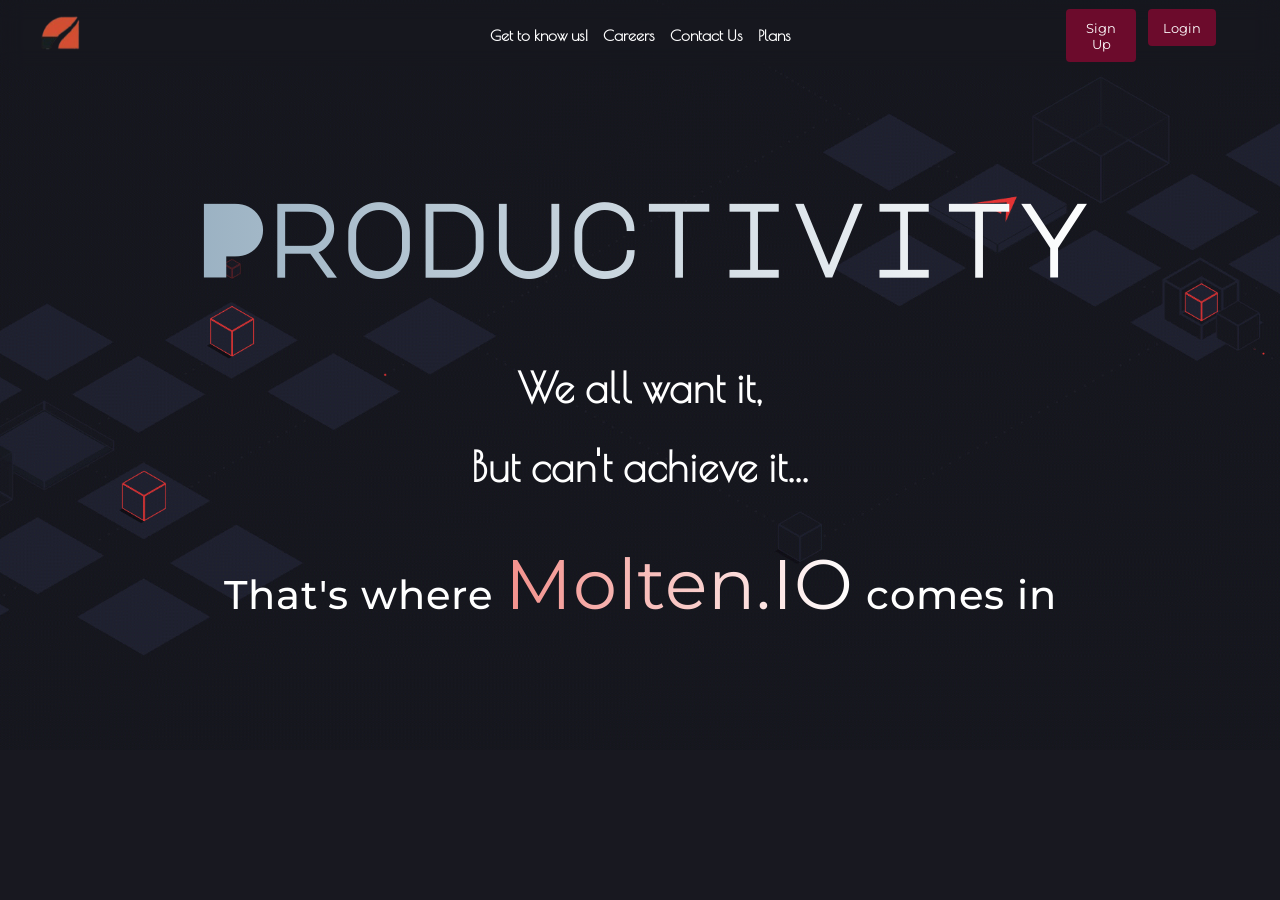
<file: index.html>
<!doctype html>
<html lang="en">
  <head>
    <meta charset="UTF-8" />
    <meta name="viewport" content="width=device-width, initial-scale=1.0" />
    <title>Hey there! | Molten.IO</title>
    <link rel="icon" type="image/x-icon" href="favicon.png" />
    <link rel="stylesheet" href="styles/general.css" />
    <link rel="stylesheet" href="styles/header.css" />
    <link rel="stylesheet" href="styles/welcome_page.css" />
    <link rel="preconnect" href="https://fonts.googleapis.com" />
    <link rel="preconnect" href="https://fonts.gstatic.com" crossorigin />
    <link
      href="https://fonts.googleapis.com/css2?family=Major+Mono+Display&family=Poiret+One&display=swap"
      rel="stylesheet"
    />
    <link
      href="https://fonts.googleapis.com/css2?family=Montserrat:ital,wght@0,100..900;1,100..900&display=swap"
      rel="stylesheet"
    />
  </head>
  <body>
    <div id="header"></div>

    <main>
      <section class="welcome_section">
        <img class="bg" src="elements/join_bg.gif" />
        <h1 class="label"><strong>Productivity</strong></h1>
        <h2>We all want it,</h2>
        <h2>But can't achieve it...</h2>
        <h1 class="label2">That's where <b>Molten.IO</b> comes in</h1>
      </section>

      <section>
        <div class=""></div>
      </section>

      <section class="advice_section1">
        <img class="decoration1" src="elements/decoration1.gif" />
        <div class="text">
          <h1>Up your life with us</h1>
          <h2>What do you say we...<br /><b>Grab a good book?</b></h2>
        </div>
      </section>

      <section class="join_section">
        <img class="join_bg" src="elements/join_bg.gif" />
        <h1>That enough to convince you?</h1>
        <h2>Start today with Molten.IO to boost your</h2>
        <h2><b>Productivity</b> & <strong>Imagination</strong></h2>

        <a href="pages/plans.html"><button>Start today!</button></a>
      </section>
    </main>

    <script src="scripts/header.js"></script>
    <script>
      const vid = document.querySelector(".welcome_section .bg");
      vid.playbackRate = 0.8;
    </script>
  </body>
</html>
</file>
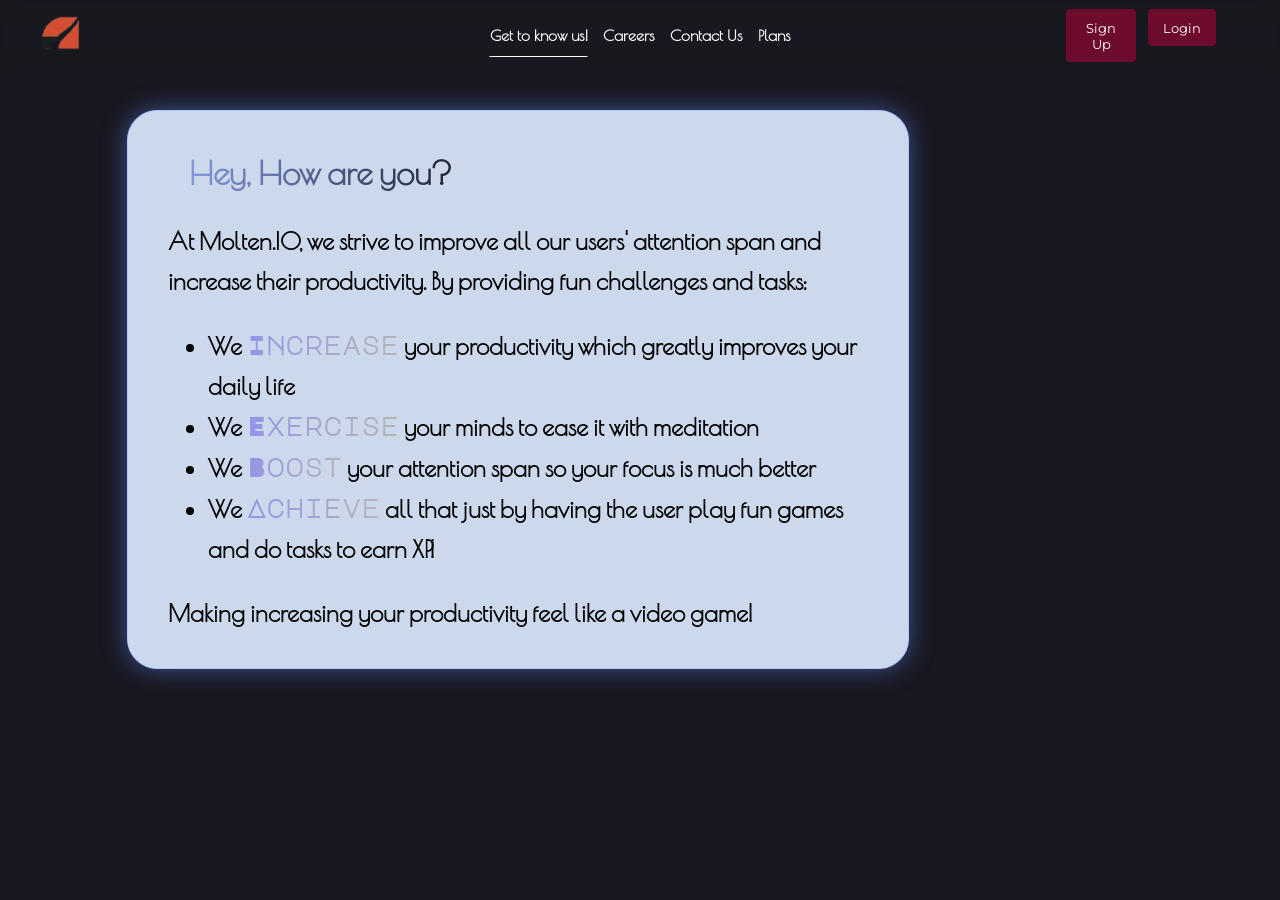
<file: pages/about.html>
<!doctype html>
<html lang="en">
  <head>
    <meta charset="UTF-8" />
    <meta name="viewport" content="width=device-width, initial-scale=1.0" />
    <title>Get to know us! | Molten.IO</title>
    <link rel="icon" type="image/x-icon" href="../favicon.png" />
    <link rel="stylesheet" href="../styles/general.css" />
    <link rel="stylesheet" href="../styles/header.css" />
    <link rel="stylesheet" href="../styles/about_page.css" />
    <link rel="preconnect" href="https://fonts.googleapis.com" />
    <link rel="preconnect" href="https://fonts.gstatic.com" crossorigin />
    <link
      href="https://fonts.googleapis.com/css2?family=Major+Mono+Display&family=Poiret+One&display=swap"
      rel="stylesheet"
    />
    <link
      href="https://fonts.googleapis.com/css2?family=Montserrat:ital,wght@0,100..900;1,100..900&display=swap"
      rel="stylesheet"
    />
  </head>
  <body>
    <div id="header"></div>

    <main>
      <section class="goal_section">
        <div class="goal_container">
          <h1>Hey, How are you?</h1>
          <h2>
            At Molten.IO, we strive to improve all our users' attention span and
            increase their productivity. By providing fun challenges and tasks:
            <br />
            <ul>
              <li>
                We <b>Increase</b> your productivity which greatly improves your
                daily life
              </li>
              <li>We <b>Exercise</b> your minds to ease it with meditation</li>
              <li>
                We <b>Boost</b> your attention span so your focus is much better
              </li>
              <li>
                We <b>Achieve</b> all that just by having the user play fun
                games and do tasks to earn XP!
              </li>
            </ul>
            Making increasing your productivity feel like a video game!
          </h2>
        </div>
      </section>
    </main>

    <script src="../scripts/header.js"></script>
  </body>
</html>
</file>
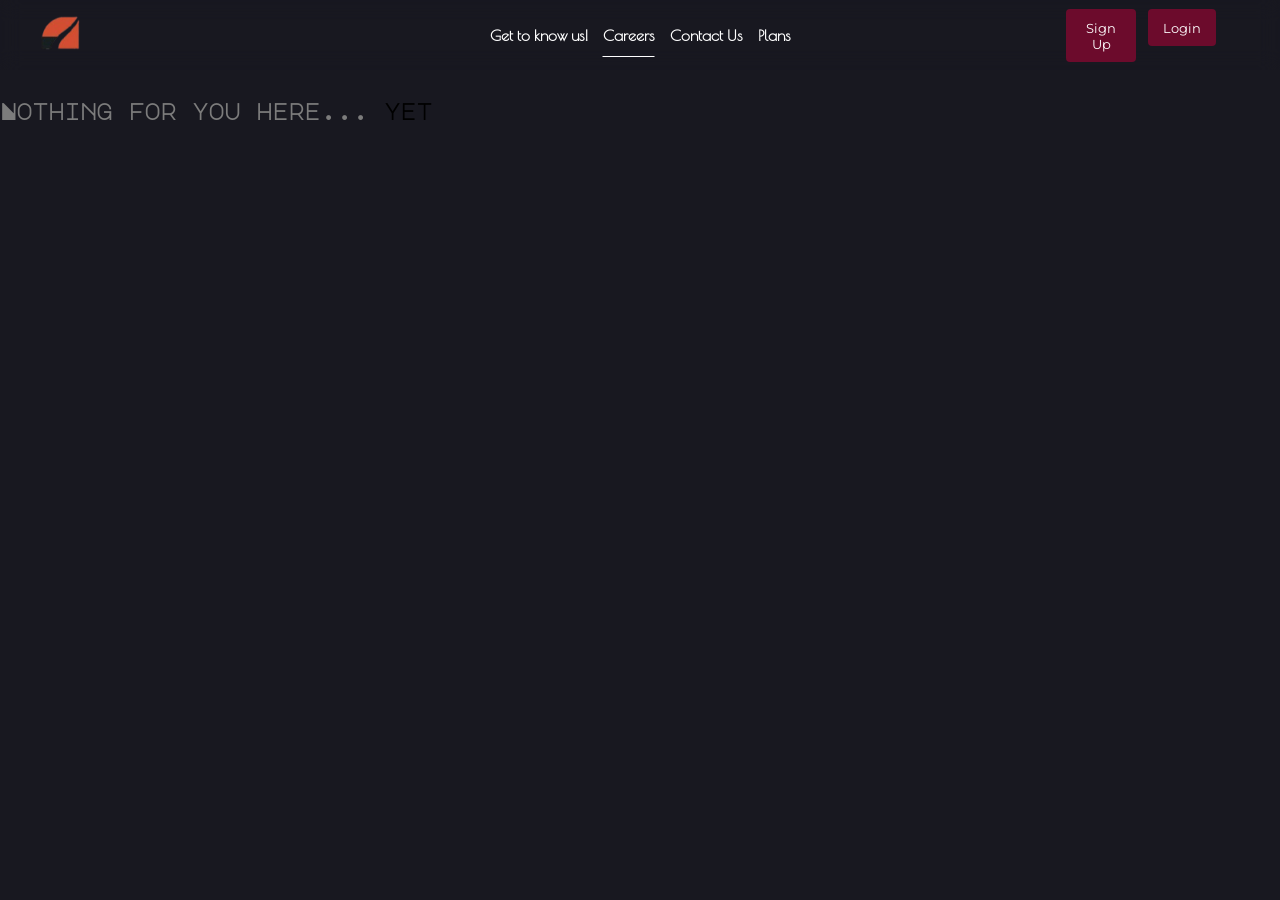
<file: pages/careers.html>
<!doctype html>
<html lang="en">
  <head>
    <meta charset="UTF-8" />
    <meta name="viewport" content="width=device-width, initial-scale=1.0" />
    <title>Lookin' for a job? | Molten.IO</title>
    <link rel="icon" type="image/x-icon" href="../favicon.png" />
    <link rel="stylesheet" href="../styles/general.css" />
    <link rel="stylesheet" href="../styles/header.css" />
    <link rel="stylesheet" href="../styles/careers_page.css" />
    <link rel="preconnect" href="https://fonts.googleapis.com" />
    <link rel="preconnect" href="https://fonts.gstatic.com" crossorigin />
    <link
      href="https://fonts.googleapis.com/css2?family=Major+Mono+Display&family=Poiret+One&display=swap"
      rel="stylesheet"
    />
    <link
      href="https://fonts.googleapis.com/css2?family=Montserrat:ital,wght@0,100..900;1,100..900&display=swap"
      rel="stylesheet"
    />
  </head>
  <body>
    <div id="header"></div>

    <main>
      <h1 class="null_msg">Nothing for you here... <b>yet</b></h1>
    </main>

    <script src="../scripts/header.js"></script>
  </body>
</html>
</file>
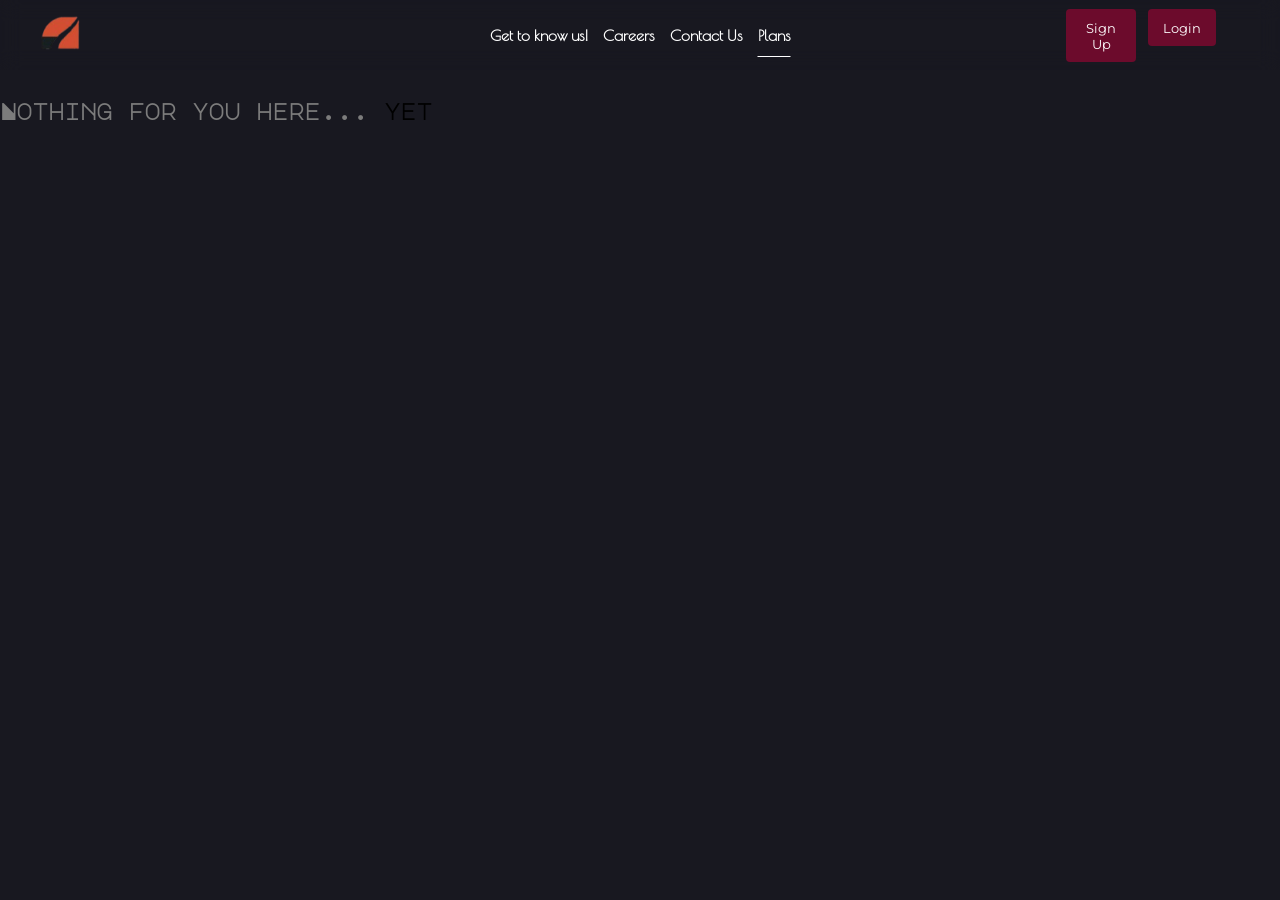
<file: pages/plans.html>
<!doctype html>
<html lang="en">
  <head>
    <meta charset="UTF-8" />
    <meta name="viewport" content="width=device-width, initial-scale=1.0" />
    <title>Lookin' for a job? | Molten.IO</title>
    <link rel="icon" type="image/x-icon" href="../favicon.png" />
    <link rel="stylesheet" href="../styles/general.css" />
    <link rel="stylesheet" href="../styles/header.css" />
    <link rel="stylesheet" href="../styles/plans_page.css" />
    <link rel="preconnect" href="https://fonts.googleapis.com" />
    <link rel="preconnect" href="https://fonts.gstatic.com" crossorigin />
    <link
      href="https://fonts.googleapis.com/css2?family=Major+Mono+Display&family=Poiret+One&display=swap"
      rel="stylesheet"
    />
    <link
      href="https://fonts.googleapis.com/css2?family=Montserrat:ital,wght@0,100..900;1,100..900&display=swap"
      rel="stylesheet"
    />
  </head>
  <body>
    <div id="header"></div>

    <main>
      <h1 class="null_msg">Nothing for you here... <b>yet</b></h1>
    </main>

    <script src="../scripts/header.js"></script>
  </body>
</html>
</file>
<file: styles/general.css>
html,
body {
  margin: 0;
  padding: 0;
  width: 100%;
  height: 100%;
  overflow-x: hidden;
  overflow-y: hidden;
}

main {
  height: 100vh;
  position: relative;
  padding-top: 65px;
  overflow-y: auto;
  overflow-x: hidden;
  box-sizing: border-box;
  scrollbar-color: rgb(186, 203, 223) rgb(53, 53, 75);
}

body {
  min-height: 100%;
  overflow: hidden;
  background-color: rgb(24, 24, 32);
  transition: background-color 0.2s ease-in-out;
}

.textDarkMode {
  color: white;
}

.darkMode h2 {
  color: white;
}

.darkMode .brief_1 h1 {
  background: linear-gradient(to right, rgb(95, 103, 237), white, white);
  background-clip: text;
  color: transparent;
  -webkit-background-clip: text;
}
</file>
<file: styles/header.css>
@keyframes slideIn_up {
  0% {
    top: -73px;
  }

  100% {
    top: 0;
  }
}

a {
  text-decoration: none;
  color: white;
  font-family: Poiret One;
  font-weight: bold;
  transition: transform 0.1s ease-in-out;
}

a:hover {
  text-decoration: underline;
  transform: translateY(-3px);
}

.aboutActive .about_button,
.careerActive .career_button,
.contactActive .contact_button,
.plansActive .plans_button {
  color: white;
  text-decoration: underline;
  text-underline-offset: 15px;
}

.signUpActive .sign-up-button {
  visibility: hidden;
}

.loginActive .login-button {
  visibility: hidden;
}

.loginActive .account-buttons {
  flex-direction: row-reverse;
  margin-right: -20px;
}

header {
  animation: slideIn_up 2s forwards;
  display: flex;
  justify-self: center;
  align-items: center;
  background: rgba(0, 0, 0, 0.00001);
  backdrop-filter: blur(10px);
  -webkit-backdrop-filter: blur(10px);
  height: 70px;
  width: 100%;
  position: fixed;
  z-index: 1000;
}

header .divider {
  position: absolute;
  bottom: -7px;
  left: 50%;
  transform: translateX(-50%);
  width: 60%;
  height: 0.09mm;
  background-color: white;
  border: none;
  margin: 0;
}

.header_items {
  position: absolute;
  left: 50%;
  transform: translateX(-50%);
  display: flex;
  gap: 15px;
}

header img {
  position: relative;
  width: 45px;
  height: 43px;
  bottom: 1px;
  left: 3vw;
}

header .theme_button {
  visibility: hidden;
  position: relative;
  margin-left: auto;
  right: 20px;
  border-radius: 100%;
  border: 1px gray solid;
  padding-top: 3px;
  padding-bottom: 3px;
  padding-left: 6.5px;
  padding-right: 6.5px;
  font-size: 23px;
  transition: filter 0.2s ease-in-out;
}

header .theme_button:hover {
  cursor: pointer;
  filter: brightness(0.93);
}

header img:hover {
  cursor: pointer;
}

.menu_button {
  visibility: hidden;
  background: transparent;
  border: none;
  position: relative;
  margin-left: 2%;
  top: 3px;
  right: 45px;
  transition: transform 0.2s ease-in-out;
}

.menu_button:hover {
  transform: translateY(-3px);
}

.menu_button img {
  height: 20px;
  width: 33px;
}

.account-buttons {
  display: flex;
  position: absolute;
  right: 5%;
  gap: 8%;
}

.sign-up-button,
.login-button {
  border-radius: 4px;
  background-color: rgb(108, 11, 44);
  border: none;
  text-wrap-mode: nowrap;
  color: white;
  font-family: Montserrat;
  padding: 10px 15px;
  padding-top: 11px;
  cursor: pointer;
  transition:
    background-color 0.2s ease-in-out,
    transform 0.2s ease-in-out;
}

.sign-up-button:hover,
.login-button:hover {
  background-color: rgb(88, 11, 44);
  transform: translateY(-2px);
  text-decoration: underline;
}

.signUpActive .sign-up-button {
  visibility: hidden;
}

.darkMode .menu_button {
  filter: invert(1);
}

.darkMode a {
  color: white;
}

.darkMode .theme_button {
  color: white;
  background-color: black;
  border: 2px white solid;
}

@media (max-width: 768px) {
  header img {
    width: 42px;
    height: 40px;
  }
}
</file>
<file: styles/welcome_page.css>
@keyframes darken_in1 {
  0% {
    filter: brightness(1);
  }
  100% {
    filter: brightness(0.95);
  }
}

@keyframes slideDown {
  0% {
    top: -250px;
  }
  100% {
    top: 2px;
  }
}

@keyframes slideDown2 {
  0% {
    top: -670px;
  }
  100% {
    top: 20px;
  }
}

.welcome_section .bg {
  animation: darken_in1 4s forwards;
  position: absolute;
  top: 0;
  width: 100vw;
  height: 750px;
  object-fit: cover;
}

.welcome_section h1,
.welcome_section h2 {
  top: 40px;
  position: relative;
  letter-spacing: 1px;
  color: white;
  text-align: center;
  font-size: 40px;
  font-family: Major Mono Display;
  z-index: 2;
}

.welcome_section h2 {
  animation: slideDown 2s forwards;
  font-family: Poiret One;
}

.welcome_section strong {
  background: linear-gradient(to right, rgb(154, 177, 194), white);
  background-clip: text;
  color: transparent;
  -webkit-background-clip: text;
}

@keyframes breathe {
  0%,
  100% {
    font-weight: 400;
  }

  50% {
    font-weight: 600;
  }
}

.welcome_section b {
  animation: breathe 3s ease-in-out infinite;
  font-weight: 400;
  font-size: 70px;
  background: linear-gradient(to right, rgb(243, 144, 139), white);
  background-clip: text;
  color: transparent;
  -webkit-background-clip: text;
}

@keyframes bounce {
  0%,
  100% {
    transform: translateY(0px);
  }
  50% {
    transform: translateY(-20px);
  }
}

.welcome_section .label {
  animation: slideDown 4s forwards;
  animation: bounce 4s ease-in-out infinite;
  padding-bottom: 2.5%;
  font-size: 100px;
}

.welcome_section .label2 {
  animation: slideDown2 4s forwards;
  font-family: Montserrat;
  font-size: 40px;
  font-weight: 500;
}

.brief_gif {
  width: 500px;
  position: relative;
  top: 300px;
  left: 25px;
}

.brief h1,
.brief h2,
.brief_2 h1,
.brief_2 h2 {
  position: relative;
  font-family: Poiret One;
  color: white;
  top: -130px;
  left: 470px;
}

.brief h1 {
  background: linear-gradient(to right, rgb(95, 103, 237), white, white);
  color: transparent;
  font-size: 73px;
  background-clip: text;
  -webkit-background-clip: text;
  font-weight: bold;
}

.brief_2 h1 {
  background: linear-gradient(to right, rgb(242, 172, 97), white, white);
  color: transparent;
  font-size: 73px;
  background-clip: text;
  -webkit-background-clip: text;
}

.brief h2 .brief_2 h2 {
  font-size: 37px;
  top: -70px;
}

.brief_2 {
  margin-top: -150px;
  margin-bottom: 290px;
}

.benefits {
  position: relative;
  left: 40px;
}

.benefits-examples {
  display: flex;
  gap: 6%;
}

.benefits div img {
  width: 300px;
}

.benefits div .gif2 {
  width: 300px;
  filter: invert(1);
}

.benefits h1 {
  font-family: Poiret One;
  justify-self: center;
  color: white;
  font-size: 33px;
}

.benefits h1 b {
  background: linear-gradient(to right, rgb(147, 187, 231), white);
  background-clip: text;
  color: transparent;
  font-size: 50px;
  -webkit-background-clip: text;
}

.benefits h2 {
  font-family: Montserrat !important;
  font-weight: 500;
  letter-spacing: 1px;
  font-size: 33px;
}

.benefits div {
  display: flex;
  width: fit-content;
  justify-content: center;
  flex-direction: column;
}

.benefits div h2,
.benefits div h3 {
  position: relative;
  left: 40px;
}

.benefits div h2 {
  background: linear-gradient(
    to right,
    rgb(130, 168, 188),
    white,
    white,
    white,
    white
  );
  background-clip: text;
  font-size: 40px;
  color: transparent;
  -webkit-background-clip: text;
}

.benefits div h3 {
  font-family: Montserrat;
  word-spacing: 2px;
  color: white;
  font-size: 20px;
}

.join_section {
  margin-top: 150px;
  color: white;
  font-family: Major Mono Display;
  background: rgb(26, 26, 34);
  position: relative;
  overflow: hidden;
  padding: 60px 30px 40px;
  min-height: 360px;
}

.join_section h1,
.join_section h2 {
  position: relative;
  z-index: 1;
  margin: 0;
}

.join_section h2 {
  font-size: 30px;
  font-family: Poiret One;
}

.join_section h1 {
  font-size: 50px;
  margin-bottom: 20px;
}

.join_section b {
  color: transparent;
  background: linear-gradient(to right, rgb(110, 130, 166), white);
  background-clip: text;
  -webkit-background-clip: text;
}

.join_section strong {
  color: transparent;
  background: linear-gradient(to left, rgb(110, 130, 166), white);
  background-clip: text;
  -webkit-background-clip: text;
}

.join_bg {
  position: absolute;
  inset: 0;
  width: 100%;
  height: 100%;
  object-fit: cover;
  object-position: top;
  z-index: 0;
  opacity: 1;
}

.join_section button {
  color: white;
  background: rgb(49, 49, 62);
  border: none;
  font-family: Montserrat;
  font-weight: 500;
  padding: 13px 50px;
  font-weight: 600;
  font-size: 17px;
  position: relative;
  top: 80px;
  left: 20px;
  cursor: pointer;
  border-radius: 50px;
  transition: transform 0.2s ease-in-out;
}

.join_section button:hover {
  text-decoration: underline;
  transform: translateY(-10px);
}

.advice_section1 {
  display: flex;
  margin-top: 150px;
  margin-bottom: 200px;
  align-items: center;
}

.decoration1 {
  width: 500px;
  margin-top: 200px;
}

.advice_section1 h1 {
  color: white;
  font-family: Major Mono Display;
  font-size: 58px;
  margin-left: 100px;
  left: 20px;
}

.advice_section1 h2 {
  color: white;
  font-family: Poiret One;
  font-size: 40px;
  margin-left: 100px;
  left: 20px;
}

.advice_section1 h2 b {
  font-size: 50px;
}

@media (max-width: 768px) {
  .welcome_section h1 {
    font-size: 40px;
  }

  .welcome_section h2 {
    font-size: 30px;
  }

  .brief_gif {
    width: 300px;
    position: relative;
    top: 70px;
    left: 20px;
  }

  .brief h1,
  .brief h2,
  .brief_2 h1,
  .brief_2 h2 {
    top: -205px;
    left: 325px;
  }

  .brief h1,
  .brief_2 h1 {
    font-size: 36px;
  }

  .brief h2,
  .brief_2 h2 {
    font-size: 28px;
  }
}
</file>
<file: styles/about_page.css>
@keyframes slideIn_left {
  0% {
    left: -850px;
  }

  100% {
    left: 0;
  }
}

.goal_section b {
  background: linear-gradient(to right, rgb(148, 148, 234), rgb(180, 180, 180));
  background-clip: text;
  font-family: Major Mono Display;
  color: transparent;
  -webkit-background-clip: text;
  font-size: 25px;
  font-weight: bolder;
}

.goal_section {
  animation: slideIn_left 3s forwards;
  position: relative;
  line-height: 40px;
  font-family: Poiret One;
  padding-left: 9.9%;
  top: 45px;
}

.goal_container {
  background-color: rgb(204, 216, 236);
  box-shadow: 0 0 25px rgba(105, 138, 255, 0.5);
  border: 1px rgb(174, 201, 255) solid;
  border-radius: 30px;
  width: 700px;
  padding: 15px 40px;
  height: fit-content;
  transition:
    transform 0.2s ease-in-out,
    box-shadow 0.2s ease-in-out,
    background-color 0.2s ease-in-out;
}

.darkMode .goal_container {
  background-color: rgb(98, 113, 138);
}

.goal_container:hover {
  transform: translateY(-10px);
  box-shadow: 0 15px 25px rgba(105, 138, 255, 0.4);
  cursor: pointer;
}

.goal_section h1 {
  background: linear-gradient(to right, rgb(130, 150, 221), black, black);
  background-clip: text;
  position: relative;
  left: 3%;
  font-size: 33px;
  color: transparent;
  -webkit-background-clip: text;
}

.darkMode .goal_section h1 {
  background: linear-gradient(to right, rgb(130, 150, 221), white, white);
  background-clip: text;
  color: transparent;
  -webkit-background-clip: text;
}
</file>
<file: styles/careers_page.css>
@keyframes slideIn_left {
  0% {
    left: -550px;
  }

  100% {
    left: 0;
  }
}

.null_msg {
  animation: slideIn_left 3s forwards;
  font-family: Major Mono Display;
  position: relative;
  justify-self: center;
  color: rgb(124, 124, 124);
  font-size: 22px;
  top: 20px;
}

.null_msg b {
  color: black;
}

.darkMode .null_msg {
  color: rgb(170, 170, 170);
}

.darkMode .null_msg b {
  color: white;
}
</file>
<file: styles/plans_page.css>
@keyframes slideIn_left {
  0% {
    left: -550px;
  }

  100% {
    left: 0;
  }
}

.null_msg {
  animation: slideIn_left 3s forwards;
  font-family: Major Mono Display;
  position: relative;
  justify-self: center;
  color: rgb(124, 124, 124);
  font-size: 22px;
  top: 20px;
}

.null_msg b {
  color: black;
}

.darkMode .null_msg {
  color: rgb(170, 170, 170);
}

.darkMode .null_msg b {
  color: white;
}
</file>
